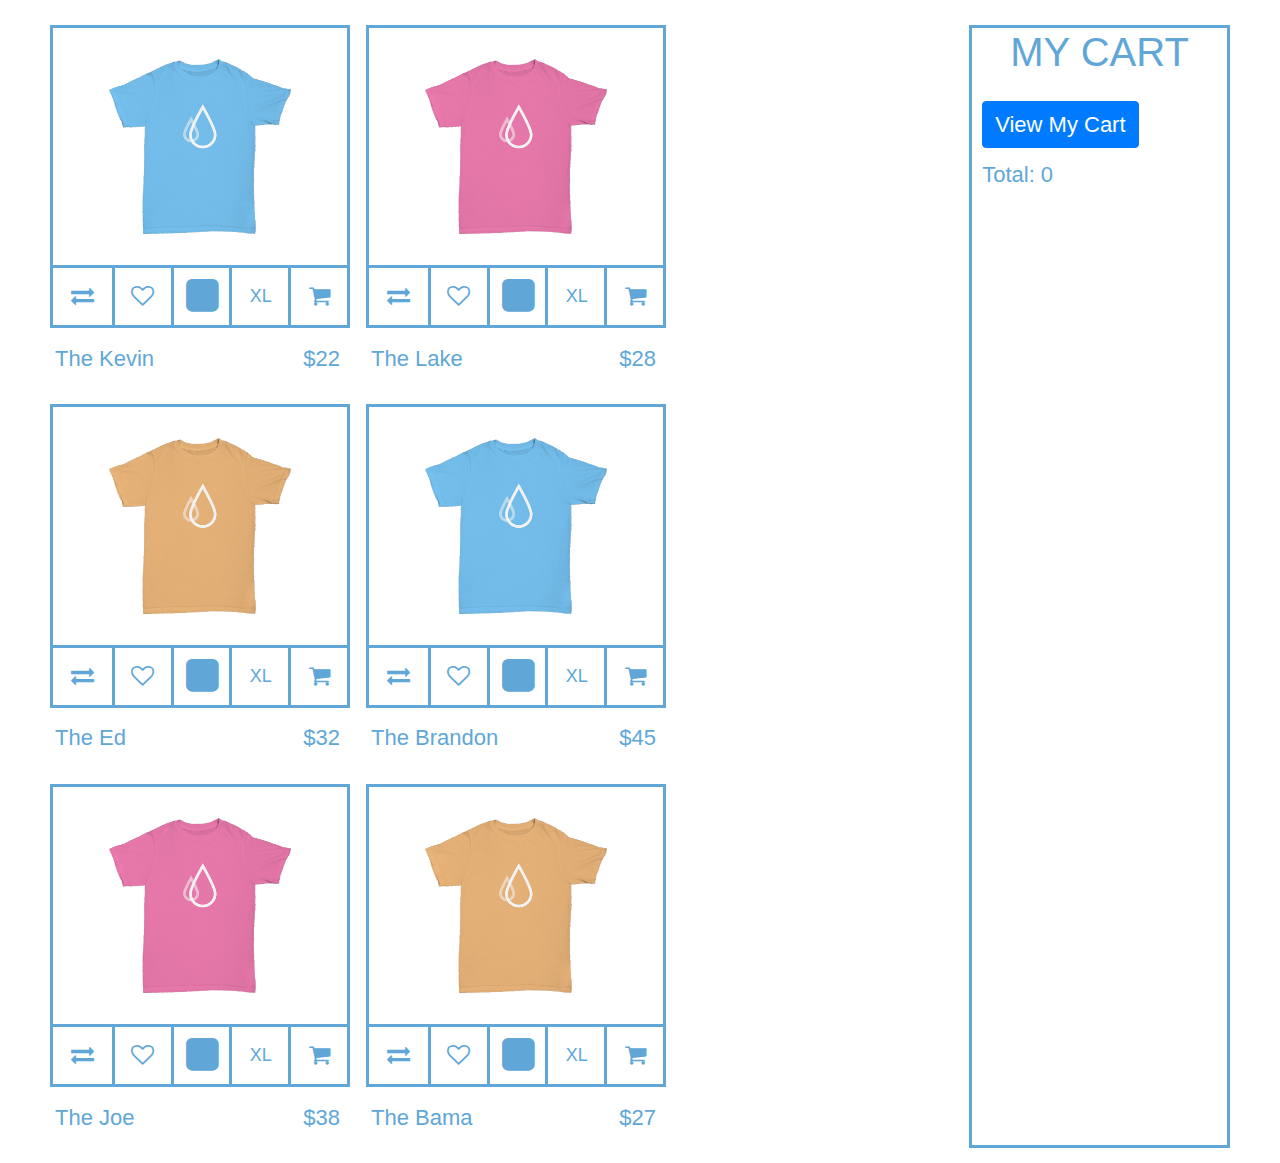
<file: index.html>
<!DOCTYPE html>
<html>
<head>
  <meta charset="UTF-8">
  <link rel="stylesheet" href="https://maxcdn.bootstrapcdn.com/bootstrap/4.0.0-alpha.5/css/bootstrap.min.css">
  <link type="text/css" rel="stylesheet" href="tshirtstyle.css"/>
  <link type="text/css" rel="stylesheet" href="https://maxcdn.bootstrapcdn.com/font-awesome/4.6.3/css/font-awesome.min.css"/>
  <title>Document</title>
</head>
<body>
  <div id="maincontainer">

    <!--STORE VIEW -->

    <ul id="store-items">
</ul>

<!-- SHIRT VIEW -->

<div id="shirt-item">
</div>

<!-- CART VIEW -->

<!-- CART AREA -->
<div class="cart-area home-cart">

<button type="button" class="btn btn-primary back-to-store">BACK TO STORE</button>
<h1>MY CART</h1>

<div id="my-cart">
  <ul id="cart-contents"></ul>

  <form>
    <button type="button" class="btn btn-primary" id="view-cart">
      <p>View My Cart</p>
    </button>
  </form>

  <p>Total: <span id="total">0</span></p>

</div>

</div>

<!-- END OF CART -->

</div>

<script src="https://code.jquery.com/jquery-3.0.0.min.js"></script>
<script src="app.js"></script>
<script src="data.js"></script>


</body>
</html>
</file>
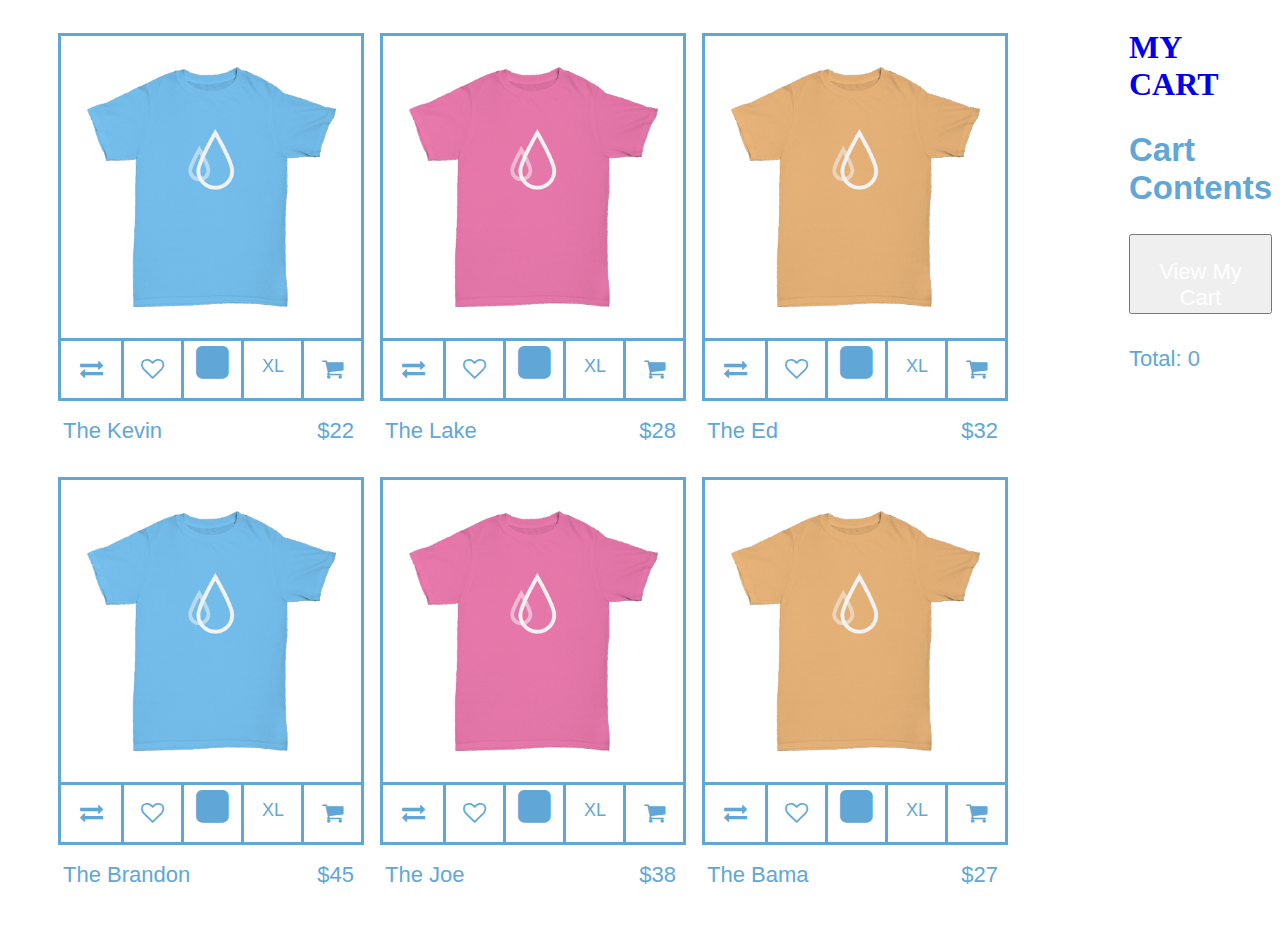
<file: tshirt.html>
<!DOCTYPE html>
<html>
<head>
  <meta charset="UTF-8">
  <link type="text/css" rel="stylesheet" href="tshirtstyle.css"/>
  <link type="text/css" rel="stylesheet" href="https://maxcdn.bootstrapcdn.com/font-awesome/4.6.3/css/font-awesome.min.css"/>
  <title>Document</title>
</head>
<body>
  <div id="maincontainer">

    <!--STORE VIEW -->

    <ul id="store-items">
</ul>

<!-- SHIRT VIEW -->

<div id="shirt-item">
</div>

<!-- CART VIEW -->



<!-- CART AREA -->
<a href="#cart">
<div id="cart-area">


<h1>MY CART</h1>

<div id="my-cart">
  <h2>Cart Contents</h2>
  <ul id="cart-contents"></ul>

  <form>
    <button id="view-cart">
      <p>View My Cart</p>
    </button>
  </form>

  <p>Total: <span id="total">0</span></p>

</div>

</div>
</a>

<!-- END OF CART -->

</div>

<script src="https://code.jquery.com/jquery-3.0.0.min.js"></script>
<script src="app.js"></script>
<script src="data.js"></script>


</body>
</html>
</file>
<file: tshirtstyle.css>
#maincontainer {
  position: relative;
  width: 100%;
  display: flex; }

ul {
  position: relative;
  display: -webkit-flex;
  display: -moz-flex;
  display: -ms-flex;
  display: flex;
  -webkit-flex-flow: row wrap;
  -moz-flex-flow: row wrap;
  -ms-flex-flow: row wrap;
  flex-flow: row wrap;
  margin: 25px 0px 0px 50px;
  padding: 0;}
  ul li {
    padding: 0;
    margin: 0;
    list-style-type: none;
    margin-right: 1rem;
    margin-bottom: 1rem; }

#cart-contents {
  display: flex;
  flex-direction: column;
  margin-left: 0;
}

.containertwo {
  display: flex;
  width: 300px;
  flex-wrap: wrap;
  margin: auto;
  border: 3px #60A7D8 solid; }

.largebox {
  width: 100%;
  height: 60%;
  display: flex;
  justify-content: center;
  position: relative; }

.shirtpic {
  width: 83%;
  height: 83%;
  padding: 31px; }

.small-with-border {
  border-left: 3px #60A7D8 solid; }

.allsmall {
  width: 20%;
  height: 60px;
  position: relative;
  border-top: 3px #60A7D8 solid;
  background-color: white;
  box-sizing: border-box; }
  .allsmall .icons {
    display: flex;
    justify-content: center;
    margin-top: 16px;
    font-size: 23px;
    color: #60A7D8; }

.fa-square:before {
  margin-left: -2px;
}
    a:hover {
      text-decoration: none;
    }

.smallboxone:hover {
  background-color: #60A7D8;
  cursor: pointer; }

.smallboxone:hover .refresh {
  color: white; }

.smallboxtwo:hover {
  background-color: #60A7D8;
  cursor: pointer; }

.smallboxtwo:hover .heart {
  color: white; }

.extralarge {
  font-family: sans-serif;
  margin: 15px 0px -38px 1px;
  font-size: 18px;
  text-align: center;
  color: #60A7D8; }

.smallboxthree:hover {
  background-color: #60A7D8;
  cursor: pointer; }

.smallboxthree:hover .fa-square {
  color: white; }

.smallboxfour:hover {
  background-color: #60A7D8;
  cursor: pointer; }

.smallboxfour:hover .extralarge {
  color: white;
  margin: -195px 0px 0px 1px;}

.allsquareicons {
  margin: 0px 2px 0px 14px;
  font-size: 38px;
  color: #60A7D8; }

.smallboxfive {
  cursor: pointer;
  outline: none; }

.smallboxfive:hover {
  background-color: #60A7D8; }

.smallboxfive:hover .cart {
  color: white; }

.submenuone {
  display: none;
 }
  .submenuone .size {
    width: 100%;
    height: 25%;
    padding: 3px;
    font-family: sans-serif;
    font-size: 30px;
    color: #60A7D8;
    border-bottom: 3px #60A7D8 solid;
    display: flex;
    justify-content: center;
    align-items: center;
    box-sizing: border-box;
    -moz-box-sizing: border-box;
    margin: auto; }

.smallboxfour:hover .submenuone {
  border: 3px #60A7D8 solid;
  background-color: white;
  width: 68px;
  height: 210px;
  position: relative;
  right: 6px;
  bottom: 209px;
  display: flex;
  flex-direction: column;
  justify-content: center;
  justify-content: space-between;
  align-content: center;
  text-align: center; }

.submenutwo {
  display: none; }
  .submenutwo .shirtcolor {
    width: 30px;
    height: 30px;
    margin: 0 auto;
    padding: 5px; }
  .submenutwo .shirtcolorblue {
    background-color: #60A7D8; }
  .submenutwo .shirtcolorpink {
    background-color: #e577aa; }
  .submenutwo .shirtcolororange {
    background-color: #e5b178; }
  .submenutwo .shirtcolorgreen {
    background-color: #7abe93; }

.smallboxthree:hover .submenutwo {
  border: 3px #60A7D8 solid;
  background-color: white;
  width: 68px;
  height: 220px;
  position: absolute;
  z-index: 10;
  right: -6px;
  bottom: 57px;
  display: flex;
  flex-direction: column;
  justify-content: center;
  justify-content: space-between;
  align-content: center;
  justify-content: space-around; }

.shirtinfo {
  display: flex;
  align-items: center;
  justify-content: space-between;
  padding-left: 5px;
  padding-right: 10px;
  width: 100%;
  height: 60px;
  box-sizing: border-box; }

.shirtname {
  font-family: sans-serif;
  font-size: 22px;
  color: #60A7D8;}

  a {
  text-decoration: none;
  }

.price {
  font-family: sans-serif;
  font-size: 22px;
  color: #60A7D8; }

.home-cart {
  font-family: sans-serif;
  font-size: 22px;
  color: #60A7D8;
  width: 40%;
  border: 3px #60A7D8 solid;
  padding: 0px 10px 0px 10px;
  margin: 25px 50px 15px 3px;
  float: right; }

.cart-view {
  width: 80%;
  margin: 0 auto;
  margin-top: 15px;
  font-family: sans-serif;
  font-size: 22px;
  color: #60A7D8;
  border: 3px #60A7D8 solid;
}

#view-cart {
  margin-bottom: 10px;
}

.cart-view h1 {
  text-align: center;
}

.home-cart h1 {
  text-align: center;
}

#my-cart {
  font-family: sans-serif;
  font-size: 22px;
  color: #60A7D8; }

button p {
  font-family: sans-serif;
  font-size: 22px;
  color: white;
  margin-bottom: 0; }

#shirt-item {
  background-color: pink;
  width: 300px;
  height: 300px; }

  .extra-shirt-info {
  font-family: sans-serif;
  color: #60A7D8;
  }

  .largebox {
    cursor: default;
  }

  .indv-shirt {
    margin: 0 auto;
    margin-top: 25px;
  }

.album-collapse {
  font-size: 40px; }

  a:hover, a {
    text-decoration: none !important;
  }
</file>
